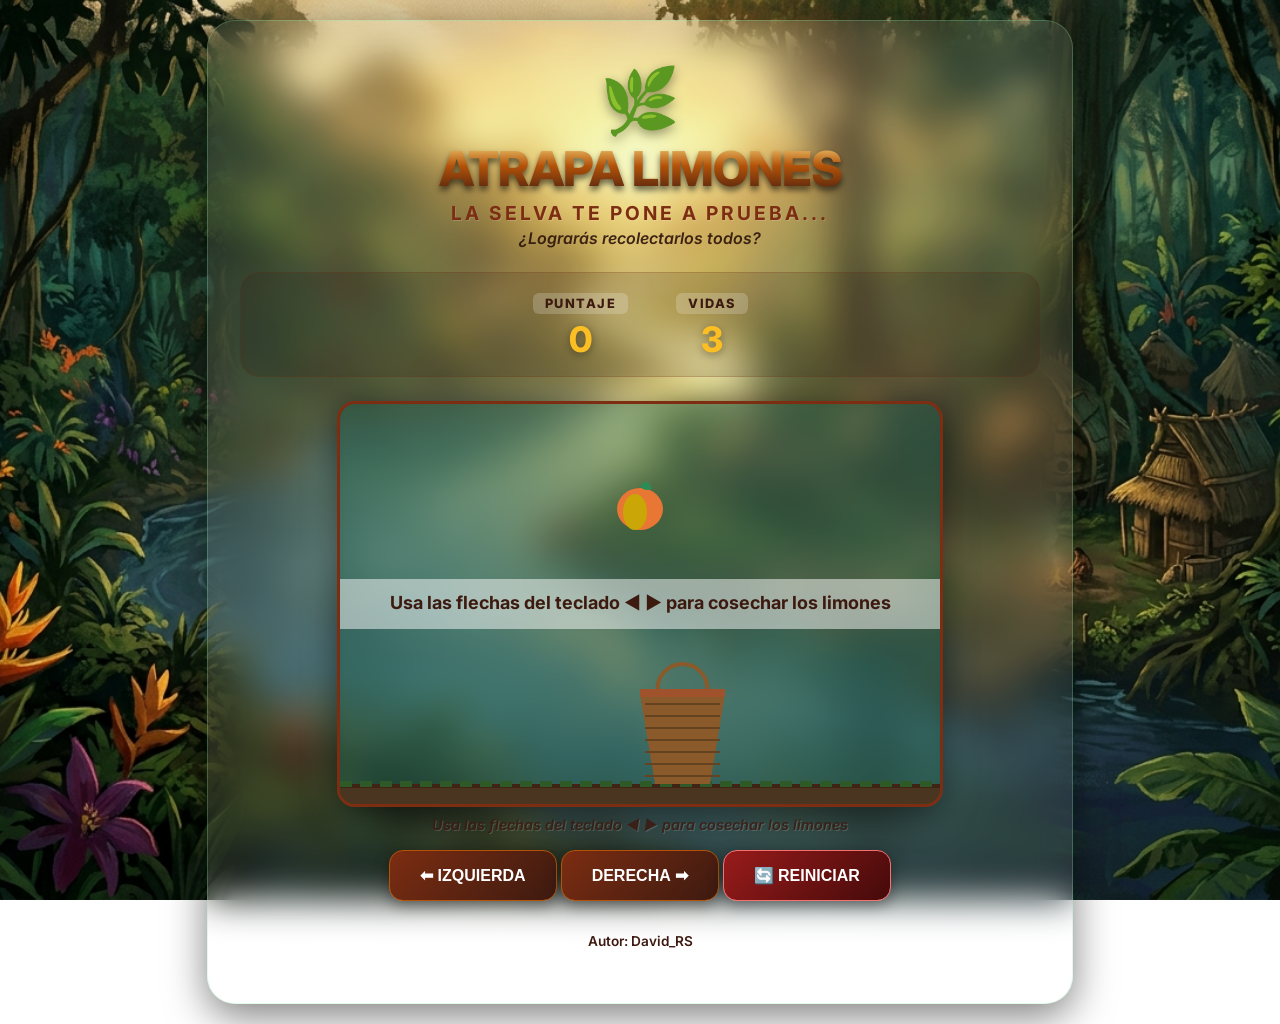
<file: index.html>
<!DOCTYPE html>
<html lang="es">
<head>
  <meta charset="UTF-8">
  <meta name="viewport" content="width=device-width, initial-scale=1.0">
  <title>Caza Limones - Expedición Amazónica</title>
  <!-- Vinculación a la hoja de estilos -->
  <link rel="stylesheet" href="limones.css">
  <!-- Fuente Inter para tipografía limpia y moderna -->
  <link rel="preconnect" href="https://fonts.googleapis.com">
  <link rel="preconnect" href="https://fonts.gstatic.com" crossorigin>
  <link href="https://fonts.googleapis.com/css2?family=Inter:wght@400;600;700;800&display=swap" rel="stylesheet">
</head>
<body onload="iniciarJuego()">
  <!-- Contenedor principal con efecto glassmorphism -->
  <div class="contenedor">
    
    <!-- Encabezado del juego -->
    <header class="game-header">
      <div class="logo-container">
        <!-- Placeholder visual para logo de expedición/selva -->
        <span style="font-size: 4rem; filter: drop-shadow(0 4px 6px rgba(0,0,0,0.4));">🌿</span>
      </div>
      <h1>ATRAPA  LIMONES</h1>
      <p class="subtitle">La selva te pone a prueba...</p>
      <p class="tagline">¿Lograrás recolectarlos todos?</p>
    </header>

    <!-- Panel de estadísticas (IDs conservados estrictamente) -->
    <div class="panel">
      <div class="stat-item">
        <span class="stat-label">Puntaje</span>
        <span class="stat-value" id="txtPuntaje">0</span>
      </div>
      <div class="stat-item">
        <span class="stat-label">Vidas</span>
        <span class="stat-value" id="txtVidas">3</span>
      </div>
    </div>

    <!-- Área de juego (Canvas) -->
    <canvas id="areaJuego" width="600" height="400"></canvas>

    <p class="instrucciones-teclado">Usa las flechas del teclado ◀ ▶ para cosechar los limones</p>

    <!-- Botones de control -->
    <div class="botones">
      <button onclick="moverIzquierda()">⬅ Izquierda</button>
      <button onclick="moverDerecha()">Derecha ➡</button>
      <button id="reiniciar" onclick="reiniciarJuego()">🔄 REINICIAR</button>
    </div>

    <p class="author">Autor: David_RS</p>
  </div>

  <!-- Scripts en orden de dependencia -->
  <script src="utils.js"></script>
  <script src="limones.js"></script>
</body>
</html>
</file>
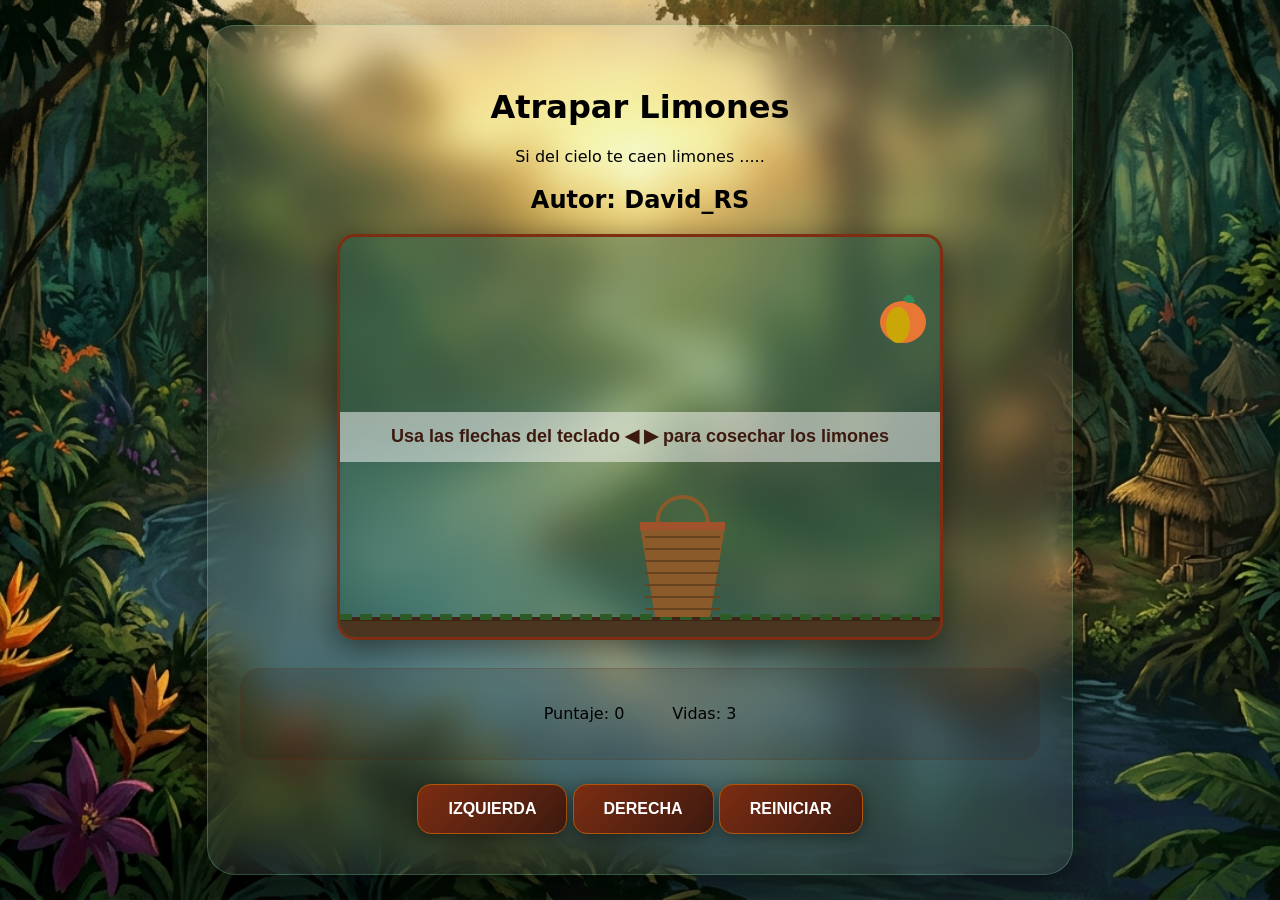
<file: limones.html>
<!DOCTYPE html>
<html>
<head>
  <title>Caza Limones</title>
 
  <link rel="stylesheet" href="limones.css">
</head>
<body onload="iniciarJuego()">
  <div class="contenedor">
    <h1>Atrapar Limones</h1>
    <p>Si del cielo te caen limones ..... </p>

    <h2>Autor: David_RS</h2>
    <canvas id="areaJuego" width="600" height="400"></canvas>
    
    <div class="panel">
      <p>Puntaje: <span id="txtPuntaje">0</span></p>
      <p>Vidas: <span id="txtVidas">3</span></p>

    </div>
    <div class="botones">
      <button onclick="moverIzquierda()">Izquierda</button>
      <button onclick="moverDerecha()">Derecha</button>
      <button onclick="reiniciarJuego()">REINICIAR</button>
    </div>
  </div>

  <script src="limones.js"></script>
  <script src="utils.js"></script>

</body>
</html>
</file>
<file: limones.css>
:root {
  /* Colores de madera y tierra */
  --madera-oscura: #3d1a10;   /* Caoba profundo */
  --madera-rojiza: #7c2d12;   /* Cedro / Terracota */
  --madera-clara: #b45309;    /* Ámbar / Madera pulida */
  
  /* Paleta de Selva */
  --verde-selva: #064e3b;
  --verde-esmeralda: #34d399;
  --oro-fruta: #fbbf24;
  
  /* Efectos Glassmorphism */
  --glass-bg: rgba(255, 255, 255, 0.08);
  --glass-border: rgba(134, 239, 172, 0.25);
  --glass-shadow: 0 12px 40px rgba(0, 0, 0, 0.5);
  
  --font-main: 'Inter', system-ui, -apple-system, sans-serif;
}

body {
  font-family: var(--font-main);
  /* Fondo con la imagen de la selva generada */
  background: url('selva-amazonica.png') no-repeat center center fixed;
  background-size: cover;
  margin: 0;
  padding: 20px;
  min-height: 100vh;
  display: flex;
  align-items: center;
  justify-content: center;
  box-sizing: border-box;
  overflow-x: hidden;
}

/* Capa de humedad matutina */
body::before {
  content: '';
  position: absolute;
  top: 0; left: 0; right: 0; bottom: 0;
  background: radial-gradient(circle at 50% 30%, rgba(134, 239, 172, 0.1) 0%, transparent 70%);
  pointer-events: none;
  z-index: 0;
}

.contenedor {
  max-width: 800px;
  width: 100%;
  padding: 2.5rem 2rem;
  background: var(--glass-bg);
  backdrop-filter: blur(18px);
  -webkit-backdrop-filter: blur(18px);
  border: 1px solid var(--glass-border);
  border-radius: 28px;
  box-shadow: var(--glass-shadow);
  text-align: center;
  position: relative;
  z-index: 1;
}

/* --- SECCIÓN DE TEXTOS MADEROSOS --- */

.game-header h1 {
  font-size: 3rem;
  margin: 0;
  /* Efecto madera tallada con degradado */
  background: linear-gradient(to bottom, #fde68a 0%, var(--madera-clara) 45%, var(--madera-oscura) 100%);
  -webkit-background-clip: text;
  background-clip: text;
  color: transparent;
  font-weight: 800;
  letter-spacing: -1px;
  filter: drop-shadow(0 4px 3px rgba(0,0,0,0.6));
}

.game-header .subtitle {
  font-size: 1.2rem;
  color: var(--madera-rojiza);
  margin: 0.2rem 0;
  font-weight: 700;
  text-transform: uppercase;
  letter-spacing: 3px;
  text-shadow: 1px 1px 0px rgba(255,255,255,0.15);
}

.game-header .tagline {
  font-size: 1rem;
  color: #2d130b; /* Marrón tierra oscuro */
  margin: 0 0 1.5rem;
  font-style: italic;
  font-weight: 600;
  opacity: 0.9;
}

/* --- PANEL DE ESTADÍSTICAS --- */

.panel {
  display: flex;
  justify-content: center;
  gap: 3rem;
  margin: 1.5rem 0;
  padding: 1.2rem;
  background: rgba(45, 19, 11, 0.15);
  border-radius: 20px;
  border: 1px solid rgba(124, 45, 18, 0.2);
}

.stat-item {
  display: flex;
  flex-direction: column; /* <--- Esto corrige el problema */
  align-items: center;
}

.stat-label {
  font-size: 0.8rem;
  text-transform: uppercase;
  letter-spacing: 1.5px;
  color: var(--madera-oscura);
  font-weight: 800;
  background: rgba(255, 255, 255, 0.2);
  padding: 3px 12px;
  border-radius: 6px;
  margin-bottom: 8px; /* Espacio extra antes del número */
}

.stat-value {
  font-size: 2.2rem; /* Un poco más grande para que resalte */
  font-weight: 800;
  color: var(--oro-fruta);
  text-shadow: 0 2px 8px rgba(0,0,0,0.4);
  line-height: 1;
}

/* --- ÁREA DE JUEGO --- */

canvas {
  
  background: rgba(6, 78, 59, 0.4); /* Verde esmeralda muy oscuro con transparencia */
  backdrop-filter: blur(5px);      /* Hace que el fondo se vea desenfocado detrás */
  border: 3px solid var(--madera-rojiza);
  border-radius: 18px;
  box-shadow: 0 8px 32px rgba(0,0,0,0.5);
  
  /* background: linear-gradient(to bottom, rgba(2, 44, 34, 0.85), rgba(15, 50, 30, 0.95));
  border: 3px solid var(--madera-rojiza);
  border-radius: 18px;
  box-shadow: 0 8px 32px rgba(0,0,0,0.5);
  display: block;
  margin: 1.5rem auto;
  max-width: 100%; */
}

/* --- BOTONES DE CONTROL --- */

.botones button {
  padding: 15px 30px;
  font-size: 1rem;
  font-weight: 700;
  cursor: pointer;
  border: 1px solid var(--madera-clara);
  border-radius: 14px;
  background: linear-gradient(135deg, var(--madera-rojiza), var(--madera-oscura));
  color: #fff;
  transition: all 0.3s ease;
  box-shadow: 0 4px 15px rgba(0,0,0,0.4);
  text-transform: uppercase;
}

.botones button:hover {
  transform: translateY(-3px);
  filter: brightness(1.2);
  box-shadow: 0 8px 25px rgba(180, 83, 9, 0.4);
}

#reiniciar {
  background: linear-gradient(135deg, #991b1b, #450a0a) !important;
  border-color: #f87171 !important;
}

.author {
  margin-top: 2rem;
  font-size: 0.85rem;
  color: var(--madera-oscura);
  font-weight: 600;
}

.instrucciones-teclado {
  font-size: 0.9rem;
  color: var(--madera-oscura); /* Usando el tono maderoso que definimos */
  font-weight: 600;
  margin-top: 5px;
  margin-bottom: 15px;
  opacity: 0.8;
  font-style: italic;
  text-shadow: 1px 1px 0px rgba(255, 255, 255, 0.2);
  height: 1.2rem;
}
</file>
